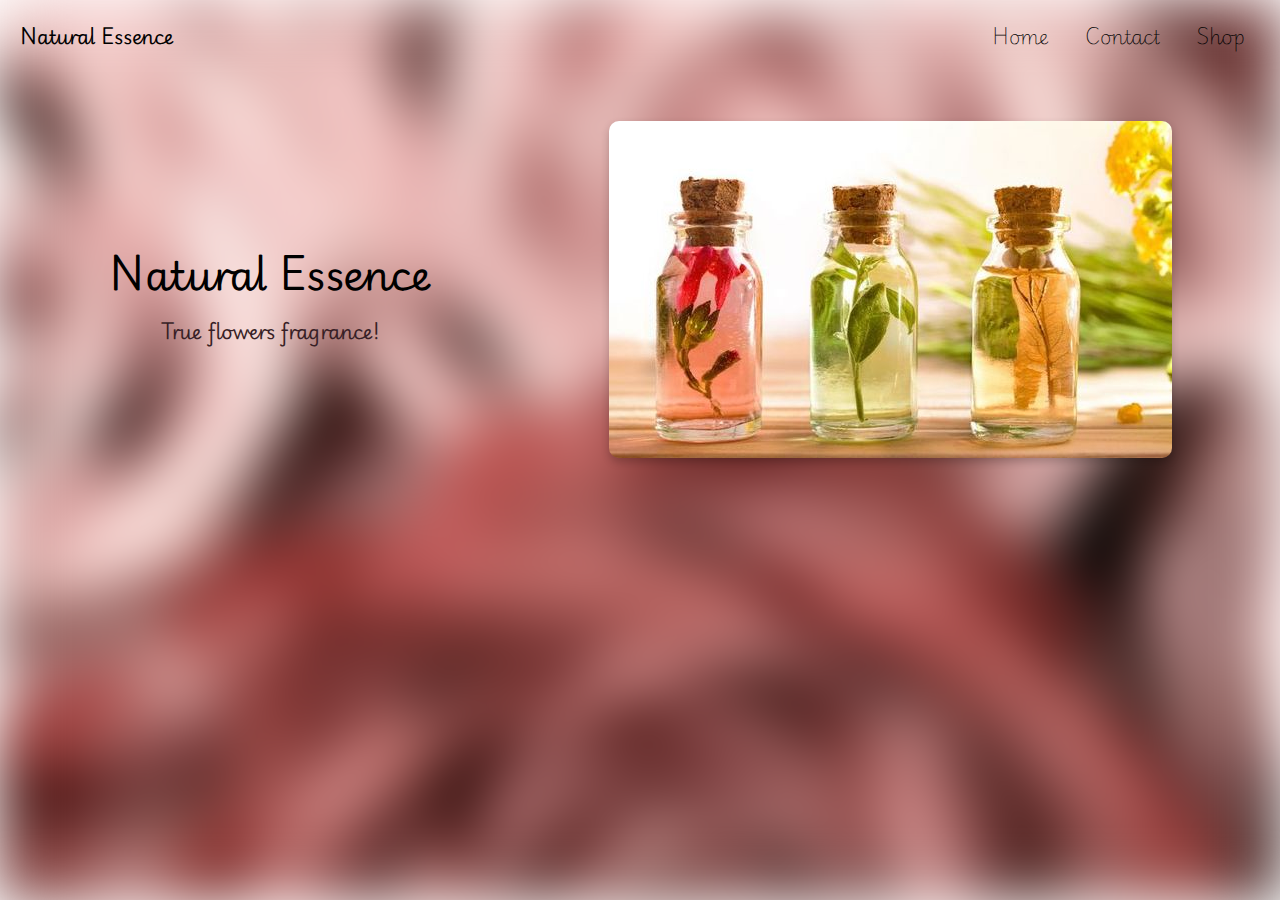
<file: index.html>
<!DOCTYPE html>
<html lang="en">
<head>
  <meta charset="UTF-8">
  <meta name="viewport" content="width=device-width, initial-scale=1.0">
  <title>Natural Essence</title>
  <link rel="stylesheet" href="style.css">

  <link rel="preconnect" href="https://fonts.googleapis.com">
<link rel="preconnect" href="https://fonts.gstatic.com" crossorigin>
<link href="https://fonts.googleapis.com/css2?family=Dancing+Script:wght@400..700&family=Kablammo&family=Playwrite+GB+S:ital,wght@0,100..400;1,100..400&display=swap" rel="stylesheet">
</head>
<body>
  <header>
    <div class="logo">Natural Essence
    </div>
    <nav>
      <a href="#">Home</a>
      <a href="contac.html">Contact</a>
      <a href="Shop.html">Shop </a>
    </nav>
  </header>

  <main>
    <section class="hero">
      <div class="text-content">
        <h1>Natural Essence</h1>
        <p>True flowers fragrance!</p>
      </div>
      <div class="burger-image">
        <img  src="principal.jpg" alt="Aromas"  class="img-b">
      </div>
    </section>

  </main>
</body>
</html>
</file>
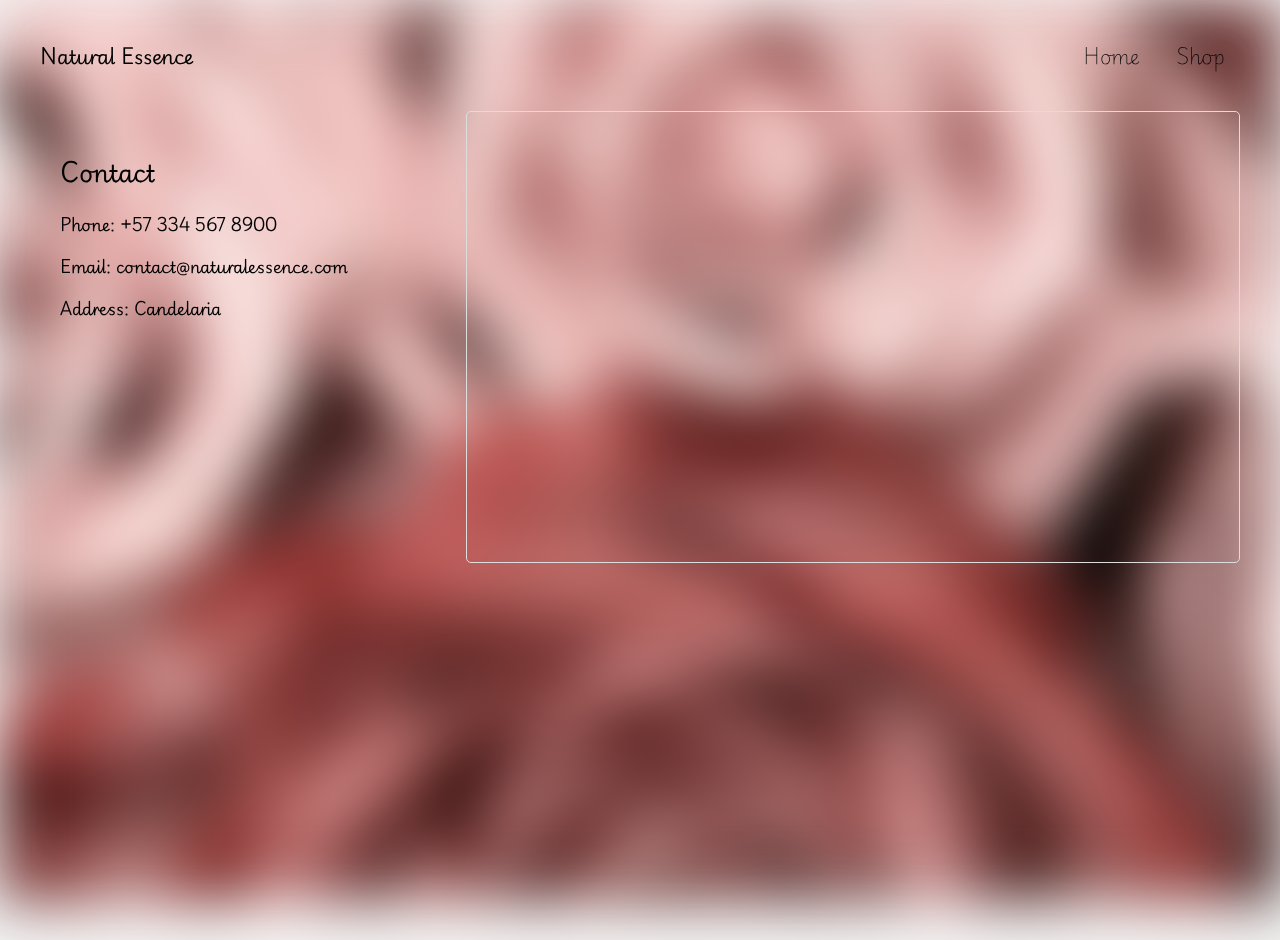
<file: contac.html>
<!DOCTYPE html>
<html lang="en">
<head>
  <meta charset="UTF-8">
  <meta name="viewport" content="width=device-width, initial-scale=1.0">
  <title>Contact Information</title>
  <link rel="stylesheet" href="stylecontac.css">
  <link href="https://fonts.googleapis.com/css2?family=Dancing+Script:wght@400..700&family=Kablammo&family=Playwrite+GB+S:ital,wght@0,100..400;1,100..400&display=swap" rel="stylesheet">
</head>
<body>
    <header>
        <div class="logo">Natural Essence
        </div>
        <nav>
          <a href="index.html">Home</a>
          <a href="Shop.html">Shop </a>
        </nav>
      </header>

  <main>
    <section class="contact-info">
      <div class="contact-details">
        <h2>Contact </h2>
        <p><strong>Phone:</strong> +57 334 567 8900</p>
        <p><strong>Email:</strong> contact@naturalessence.com</p>
        <p><strong>Address:</strong> Candelaria </p>
      </div>
      <div id="map">
        <iframe 
          src="https://www.google.com/maps/embed?pb=!1m18!1m12!1m3!1d31729.094650800453!2d-75.60569928916019!3d6.245692800000002!2m3!1f0!2f0!3f0!3m2!1i1024!2i768!4f13.1!3m3!1m2!1s0x8e442854343a1e33%3A0x49e2e3c9d747861e!2sEssence%20Perfumeria!5e0!3m2!1ses-419!2sco!4v1730562917082!5m2!1ses-419!2sco"
          width="600" 
          height="450" 
          style="border:0;" 
          allowfullscreen="" 
          loading="lazy">
        </iframe>
      </div>
    </section>
  </main>
</body>
</html>
</file>
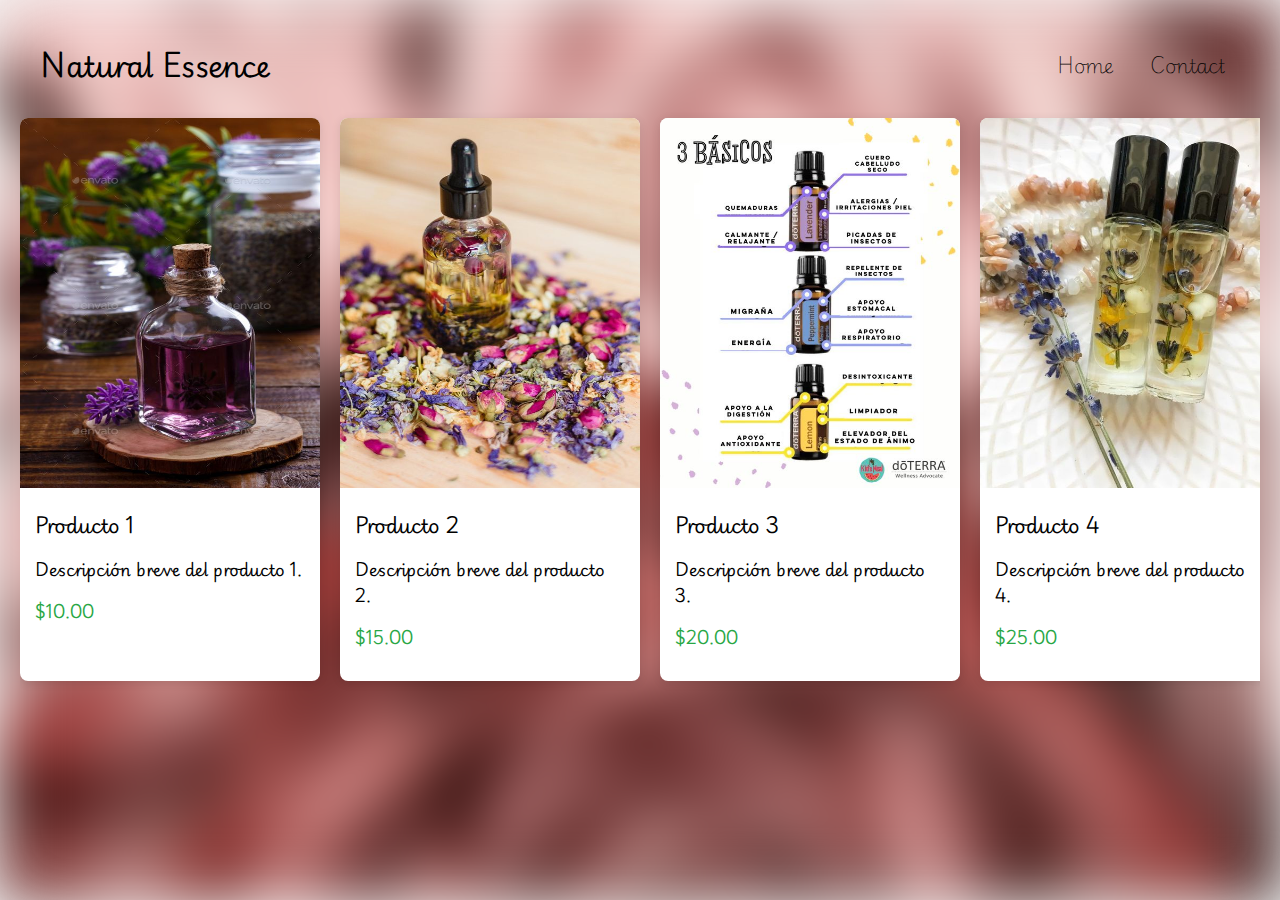
<file: Shop.html>
<!DOCTYPE html>
<html lang="en">
<head>
  <meta charset="UTF-8">
  <meta name="viewport" content="width=device-width, initial-scale=1.0">
  <title>Shop</title>
  <link rel="stylesheet" href="styleshop.css">
  <link rel="preconnect" href="https://fonts.googleapis.com">
  <link rel="preconnect" href="https://fonts.gstatic.com" crossorigin>
  <link href="https://fonts.googleapis.com/css2?family=Dancing+Script:wght@400..700&family=Kablammo&family=Playwrite+GB+S:ital,wght@0,100..400;1,100..400&display=swap" rel="stylesheet">
</head>
<body>
  <header>
    <div class="logo">Natural Essence</div>
    <nav>
      <a href="index.html">Home</a>
      <a href="contac.html">Contact</a>
    </nav>
  </header>

  <main>
    <div class="slider" id="slider">
        <div class="card">
            <img src="7.jpg" alt="Producto_1"  height="370px">
            <div class="card-content">
                <h2 class="card-title">Producto 1</h2>
                <p>Descripción breve del producto 1.</p>
                <p class="card-price">$10.00</p>
            </div>
        </div>
        <div class="card">
            <img src="6.jpg" alt="Producto_2" width="10px" height="370px">
            <div class="card-content">
                <h2 class="card-title">Producto 2</h2>
                <p>Descripción breve del producto 2.</p>
                <p class="card-price">$15.00</p>
            </div>
        </div>
        <div class="card">
            <img src="11.jpg" alt="Producto_3" height="370px" >
            <div class="card-content">
                <h2 class="card-title">Producto 3</h2>
                <p>Descripción breve del producto 3.</p>
                <p class="card-price">$20.00</p>
            </div>
        </div>
        <div class="card">
            <img src="8.jpg" alt="Producto_4"height="370px">
            <div class="card-content">
                <h2 class="card-title">Producto 4</h2>
                <p>Descripción breve del producto 4.</p>
                <p class="card-price">$25.00</p>
            </div>
        </div>
        <div class="card" >
            <img src="12.jpg" alt="Producto_5"height="370px">
            <div class="card-content">
                <h2 class="card-title">Producto 4</h2>
                <p>Descripción breve del producto 4.</p>
                <p class="card-price">$25.00</p>
            </div>
        </div>
    </div>
  </main>

  <script>
    const slider = document.getElementById('slider');
    slider.addEventListener('mousemove', (event) => {
      const sliderWidth = slider.offsetWidth;
      const mouseX = event.clientX - slider.getBoundingClientRect().left; // Posición del mouse dentro del slider
      const scrollPosition = (mouseX / sliderWidth) * (slider.scrollWidth - sliderWidth);
      slider.scrollLeft = scrollPosition; // Desplazar el slider
    });
  </script>
</body>
</html>
</file>
<file: style.css>
* {
  margin: 0;
  padding: 0;
  box-sizing: border-box;
  font-family: "Playwrite GB S", serif;
}

body::before {
  content: "";
  position: absolute;
  top: 0;
  left: 0;
  right: 0;
  bottom: 0;
  background-image: url(fondo2.jpg);
  background-size: cover;
  background-position: center;
  background-repeat: no-repeat;
  filter: blur(30px);
  z-index: -1;
}

header {
  display: flex;
  justify-content: space-between;
  align-items: center;
  padding: 20px;
  font-size: 1.2em;
}

header .logo {
  font-weight: bold;
}

header nav a {
  margin: 0 15px;
  color: black;
  text-decoration: none;
  font-weight: lighter;
  cursor: pointer;
  transition: transform 0.3s ease;
}

header nav a:hover {
  transform: scale(1.1);
}

nav a:hover {
  text-decoration: underline;
}

.hero {
  display: flex;
  align-items: center;
  justify-content: space-around;
  padding: 50px 20px;
  flex-wrap: wrap;
  text-align: center;
}

.text-content h1 {
  font-size: 2.5em;
  font-weight: bold;
  margin-bottom: 10px;
}

.text-content p {
  font-size: 1.2em;
  color: #381f26;
}

.burger-image img {
  width: 100%;
  max-width: 600px;
  border-radius: 10px;
  box-shadow: 0 4px 8px rgba(0, 0, 0, 0.2);
}

.gallery {
  display: flex;
  justify-content: center;
  margin-top: 20px;
  gap: 15px;
  flex-wrap: wrap;
}

.gallery img {
  width: 100%;
  max-width: 250px;
  height: auto;
  border-radius: 8px;
  border: 2px solid white;
  cursor: pointer;
  transition: transform 0.3s ease;
}

.gallery img:hover {
  transform: scale(1.1);
}

/* Media Queries para Responsividad */

@media (max-width: 768px) {
  header {
    font-size: 1em;
    padding: 15px;
  }

  .text-content h1 {
    font-size: 2em;
  }

  .hero {
    flex-direction: column;
    padding: 30px 10px;
  }

  .burger-image img {
    width: 80%;
  }
}

@media (max-width: 480px) {
  .text-content h1 {
    font-size: 1.5em;
  }

  .text-content p {
    font-size: 1em;
  }

  .gallery img {
    width: 100%;
    max-width: 150px;
  }
}
</file>
<file: stylecontac.css>
body {
    font-family: "Playwrite GB S", serif;
    background-color: #f4f4f4;
    margin: 0;
    padding: 20px;
    position: relative;
    min-height: 100vh; /* Para asegurar que ocupe toda la altura de la pantalla */
    overflow: hidden; /* Evita desplazamiento cuando el fondo ocupa toda la pantalla */
  }
  
  body::before {
    content: "";
    position: fixed; /* Cambiado a fixed para que siempre cubra toda la pantalla */
    top: 0;
    left: 0;
    width: 100vw;
    height: 100vh;
    background-image: url(fondo2.jpg);
    background-size: cover;
    background-position: center;
    background-repeat: no-repeat;
    filter: blur(30px);
    z-index: -1;
  }
  
  header {
    display: flex;
    justify-content: space-between;
    align-items: center;
    padding: 20px;
    font-size: 1.2em;
    position: relative;
    z-index: 1;
  }
  
  header .logo {
    font-weight: bold;
  }
  
  header nav a {
    margin: 0 15px;
    color: black;
    text-decoration: none;
    font-weight: lighter;
    cursor: pointer;
    transition: transform 0.3s ease;
  }
  
  header nav a:hover {
    transform: scale(1.1);
  }
  
  nav a:hover {
    text-decoration: underline;
  }
  
  .hero {
    display: flex;
    align-items: center;
    justify-content: space-around;
    padding: 50px 20px;
    flex-wrap: wrap;
    text-align: center;
    position: relative;
    z-index: 1;
  }
  
  .contact-info {
    display: flex;
    flex-wrap: wrap;
    justify-content: space-between;
    padding: 20px;
  }
  
  .contact-details {
    flex: 1;
    padding: 20px;
  }
  
  #map {
    flex: 2;
    height: 450px;
    border: 1px solid #ddd;
    border-radius: 5px;
  }
  
  /* Media Queries para Responsividad */
  
  @media (max-width: 768px) {
    header {
      font-size: 1em;
      padding: 15px;
      flex-direction: column;
      text-align: center;
    }
  
    .hero {
      flex-direction: column;
      padding: 30px 10px;
    }
  
    .contact-info {
      flex-direction: column;
    }
  
    .contact-details,
    #map {
      width: 100%;
      padding: 10px;
    }
  
    #map {
      height: 300px;
    }
  }
  
  @media (max-width: 480px) {
    header {
      font-size: 0.9em;
    }
  
    .hero {
      padding: 20px 5px;
    }
  
    .contact-details,
    #map {
      padding: 5px;
    }
  
    #map {
      height: 250px;
    }
  }
</file>
<file: styleshop.css>
body {
    font-family: "Playwrite GB S", serif;
    background-color: #f4f4f4;
    margin: 0;
    padding: 20px;
}
body::before {
    content: "";
    position: absolute;
    top: 0;
    left: 0;
    right: 0;
    bottom: 0;
    background-image: url(fondo2.jpg);
    background-size: cover;
    background-position: center;
    background-repeat: no-repeat;
    /*opacity: :*/
    filter: blur(30px); /* Ajusta el valor del desenfoque según tus necesidades */
    z-index: -1;
}

.slider {
    display: flex;
    overflow-x: auto;
    scroll-snap-type: x mandatory;
    padding: 10px 0;
    cursor: pointer; /* Cambiar el cursor para indicar que se puede interactuar */
}

.card {
    min-width: 300px; /* Ancho mínimo de las tarjetas */
    margin: 0 10px; /* Espaciado entre las tarjetas */
    background: white;
    border-radius: 8px;
    box-shadow: 0 2px 10px rgba(0, 0, 0, 0.1);
    scroll-snap-align: start;
    transition: transform 0.2s;
}

.card:hover {
    transform: scale(1.05);
}

.card img {
    width: 100%;
    border-top-left-radius: 8px;
    border-top-right-radius: 8px;
}

.card-content {
    padding: 15px;
}

.card-title {
    font-size: 1.2em;
    margin: 0;
}

.card-price {
    color: #28a745;
    font-weight: bold;
}

header {
    display: flex;
    justify-content: space-between;
    align-items: center;
    padding: 20px;
    font-size: 1.2em;
  }
  
  header .logo {
    font-weight: bold;
  }
  
  header nav a {
    margin: 0 15px;
    color: black; 
    text-decoration: none;
    font-weight: lighter;
    cursor: pointer;
    transition: transform 0.3s ease;
    
  }
  header nav a:hover {
    transform: scale(1.1);
  
    
  }
.hero {
    display: flex;
    align-items: center;
    justify-content: space-around;
    padding: 50px 20px;
  }
.logo {
    font-size: 1.5em;
    font-weight: bold;
}

nav a {
    margin: 0 15px;
    text-decoration: none;
    color: #333;
}

nav a:hover {
    text-decoration: underline;
}
</file>
